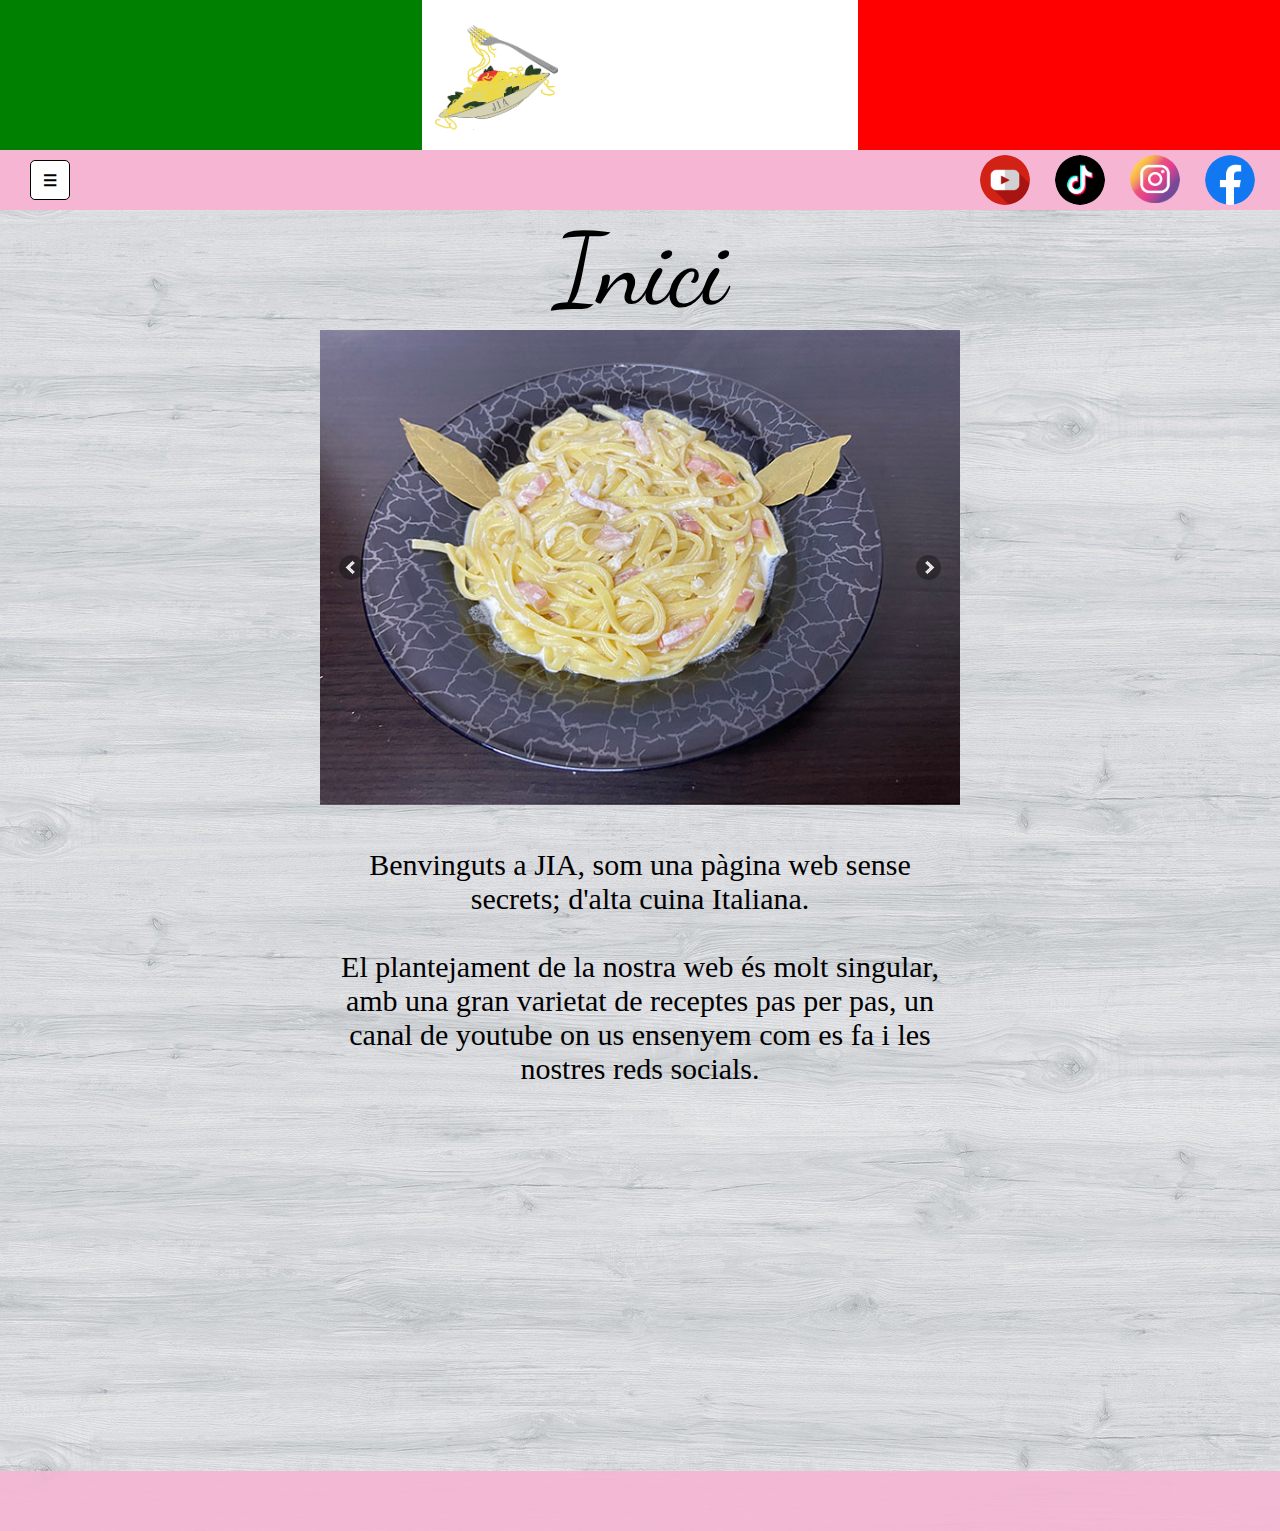
<file: index.html>
<!DOCTYPE html>
<html lang="es-es" dir="ltr">
  <head>
    <meta charset="utf-8">
    <title>Inicio</title>
    <meta author="JIA"></meta>
    <link rel="preconnect" href="https://fonts.googleapis.com">
<link rel="preconnect" href="https://fonts.gstatic.com" crossorigin>
<link href="https://fonts.googleapis.com/css2?family=Trirong:wght@500&display=swap" rel="stylesheet">
<script src="http://ajax.googleapis.com/ajax/libs/jquery/1.9.0/jquery.min.js"></script>
<link rel="preconnect" href="https://fonts.googleapis.com">
<link rel="preconnect" href="https://fonts.gstatic.com" crossorigin>
<link href="https://fonts.googleapis.com/css2?family=Trirong:wght@500&display=swap" rel="stylesheet">
<link rel="preconnect" href="https://fonts.gstatic.com" crossorigin>
<link href="https://fonts.googleapis.com/css2?family=Dancing+Script:wght@500&display=swap" rel="stylesheet">
<script src="http://ajax.googleapis.com/ajax/libs/jquery/1.9.0/jquery.min.js"></script>
     <script src="slider/sss.min.js"></script><link rel="stylesheet" href="slider/sss.css" type="text/css" media="all">
     <script>
       jQuery(function($) {
         $('.slider').sss({
         slideShow : true, // Set to false to prevent SSS from automatically animating.startOn : 0, // Slide to display first. Uses array notation (0 = first slide).transition : 400, // Length (in milliseconds) of the fade transition.speed : 3500, // Slideshow speed in milliseconds.showNav : true // Set to false to hide navigation arrows.
         });

       });

     </script>
    <link rel="stylesheet" href="estilo.css">
  </head>
  <body>
    <div id="head">
        <div id="verde"></div>
        <div id="blanco">
            <div id="logo"></div>
        </div>
        <div id="rojo"></div>
    </div>
    <nav class="menu">
      <div id=logos>
        <a href="https://www.facebook.com/profile.php?id=100080036936276" target="_blank"><div class="facebook"></div></a>
        <a href="https://www.instagram.com/jiapast/" target="_blank"><div class="instagram"></div></a>
        <a href="https://www.tiktok.com/@jiapast" target="_blank"><div class="tiktok"></div></a>
        <a href="https://www.youtube.com/channel/UCW9Q6FTaTnpEIjLd_6AfpZw "target="_blank"><div class="youtube"></div></a>
        </div>

      <input type="checkbox" id="menu">
      <label for="menu"> ☰ </label>
      <ul>
        <li><a href="index.html">Inicio</a></li>
        <li><a href="r1.html">Spaghettis a la carbonara</a></li>
        <li><a href="r2.html">Empanades de tonyina i ou</a></li>
        <li><a href="r3.html">Paninis de bacon</a></li>
        <li><a href="r4.html">Soda de gerd</a></li>
        <li><a href="r5.html">Canelons</a></li>
        <li><a href="r6.html">Macarrons</a></li>
      </ul>
    </nav>
    <h1>Inici</h1>
    <div class="slider">
    <img src="Img/imagen_01.jpg" />
    <img src="Img/imagen_02.jpg" />
    <img src="Img/imagen_03.jpg" />
    <img src="Img/imagen_04.jpg" />
  </div>
  <script></script>
  <div id="contenedori">
    <p id="intro">Benvinguts a JIA, som una pàgina web sense secrets; d'alta cuina Italiana.<br></br>
El plantejament de la nostra web és molt singular, amb una gran varietat de receptes pas per pas, un canal de youtube on us ensenyem com es fa i les nostres reds socials.
</p>
  </div>
  <div id="pie"></div>
  </body>
</html>
</file>
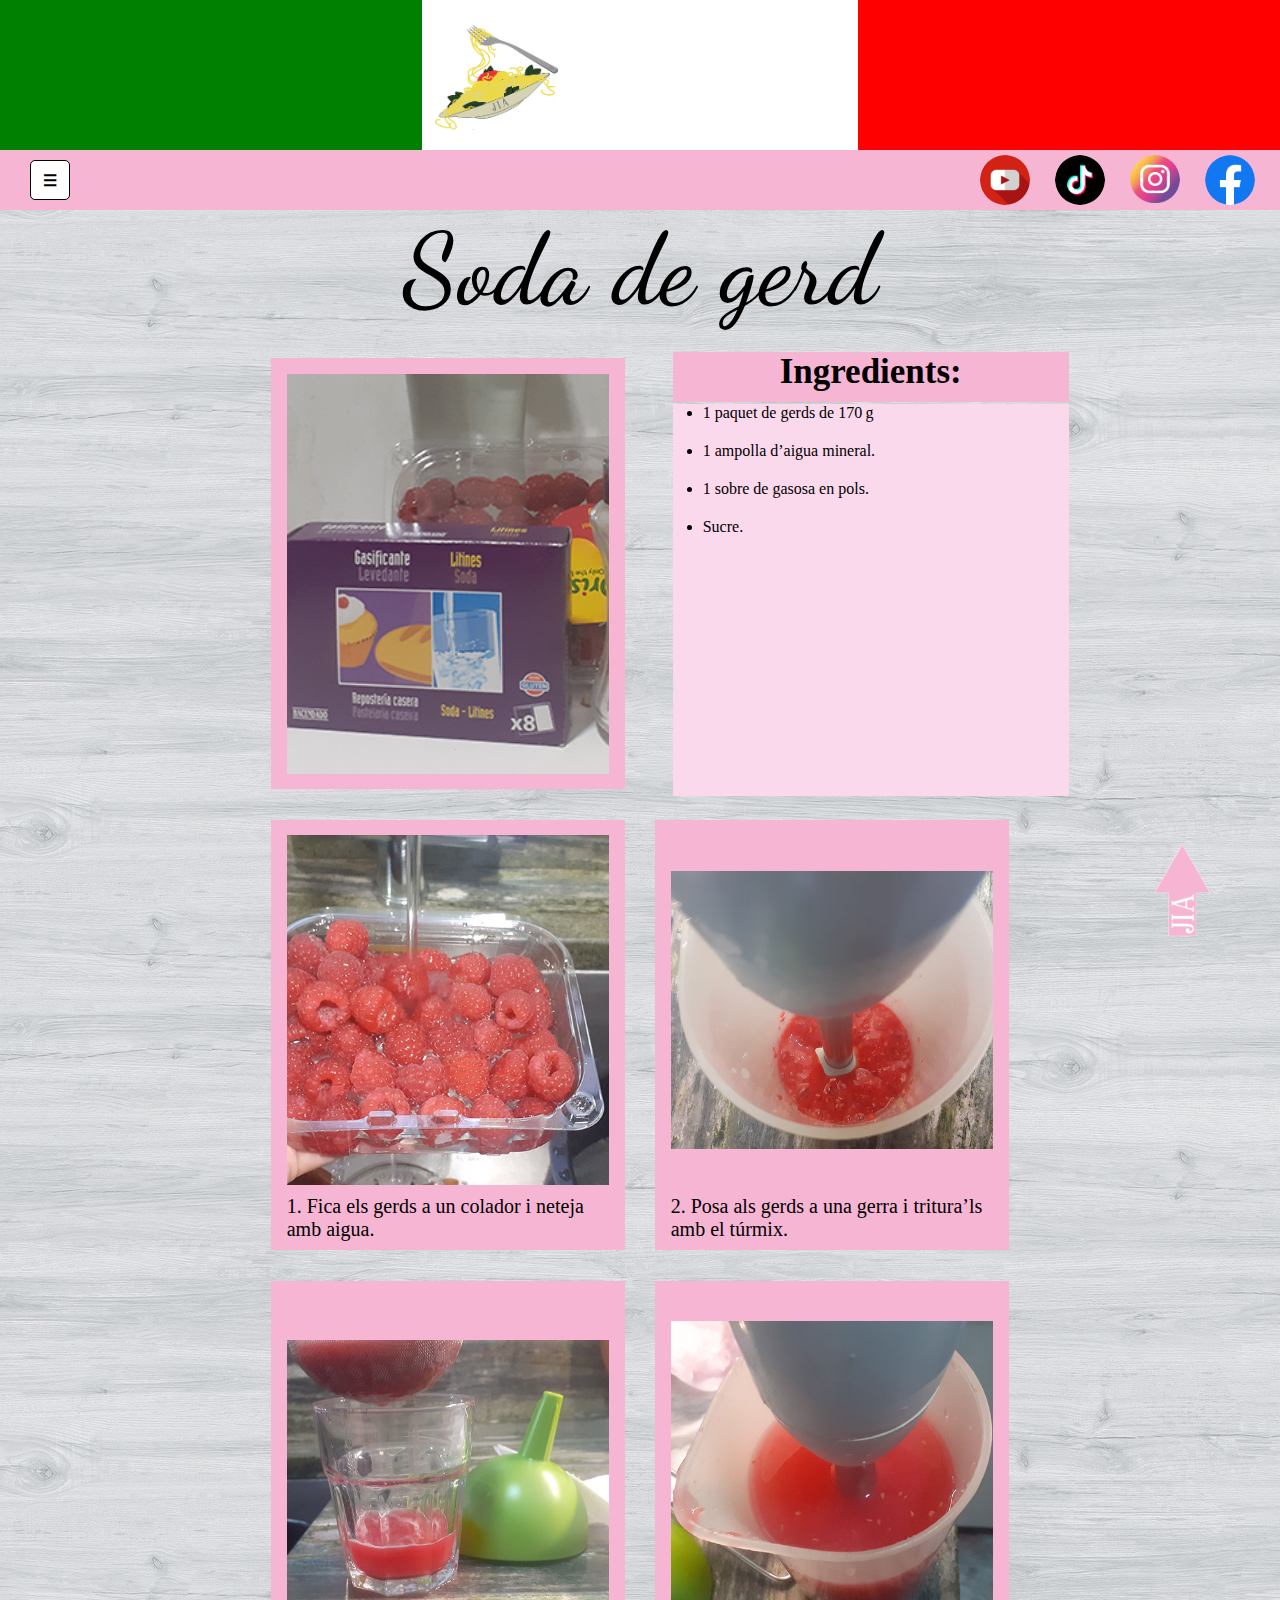
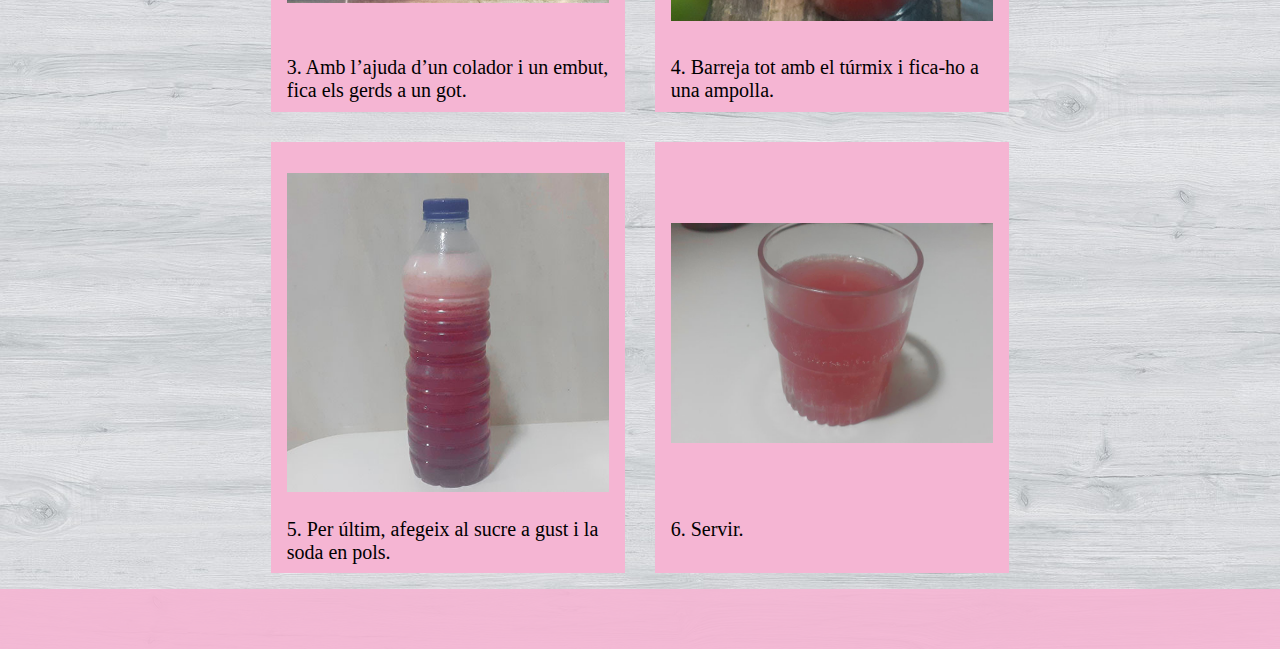
<file: r4.html>
<!DOCTYPE html>
<html lang="es-es" dir="ltr">
  <head>
    <meta charset="utf-8">
    <title>Soda de gerd</title>
    <meta author="JIA"></meta>
    <link rel="preconnect" href="https://fonts.googleapis.com">
<link rel="preconnect" href="https://fonts.gstatic.com" crossorigin>
<link href="https://fonts.googleapis.com/css2?family=Trirong:wght@500&display=swap" rel="stylesheet">
<script src="http://ajax.googleapis.com/ajax/libs/jquery/1.9.0/jquery.min.js"></script>
<script src="http://ajax.googleapis.com/ajax/libs/jquery/1.9.0/jquery.min.js"></script>
<link rel="preconnect" href="https://fonts.googleapis.com">
<link rel="preconnect" href="https://fonts.gstatic.com" crossorigin>
<link href="https://fonts.googleapis.com/css2?family=Trirong:wght@500&display=swap" rel="stylesheet">
<link rel="preconnect" href="https://fonts.gstatic.com" crossorigin>
<link href="https://fonts.googleapis.com/css2?family=Dancing+Script:wght@500&display=swap" rel="stylesheet">
<script src="http://ajax.googleapis.com/ajax/libs/jquery/1.9.0/jquery.min.js"></script>
     <script src="slider/sss.min.js"></script><link rel="stylesheet" href="slider/sss.css" type="text/css" media="all">
     <script>
       jQuery(function($) {
         $('.slider').sss({
         slideShow : true, // Set to false to prevent SSS from automatically animating.startOn : 0, // Slide to display first. Uses array notation (0 = first slide).transition : 400, // Length (in milliseconds) of the fade transition.speed : 3500, // Slideshow speed in milliseconds.showNav : true // Set to false to hide navigation arrows.
         });

       });

     </script>
    <link rel="stylesheet" href="estilo.css">
  </head>
  <body>
    <div id="head">
        <div id="verde"></div>
        <div id="blanco">
            <div id="logo"><a name="a"></a></div>
        </div>
        <div id="rojo"></div>
        </div>
    <nav class="menu">
      <div id=logos>
        <a href="https://www.facebook.com/profile.php?id=100080036936276" target="_blank"><div class="facebook"></div></a>
        <a href="https://www.instagram.com/jiapast/" target="_blank"><div class="instagram"></div></a>
        <a href="https://www.tiktok.com/@jiapast" target="_blank"><div class="tiktok"></div></a>
        <a href="https://www.youtube.com/channel/UCW9Q6FTaTnpEIjLd_6AfpZw "target="_blank"><div class="youtube"></div></a>
      <input type="checkbox" id="menu">
      <label for="menu"> ☰ </label>
      <ul>
        <li><a href="index.html">Inicio</a></li>
        <li><a href="r1.html">Spaghettis a la carbonara</a></li>
        <li><a href="r2.html">Empanades de tonyina i ou</a></li>
        <li><a href="r3.html">Paninis de bacon</a></li>
        <li><a href="r4.html">Soda de gerd</a></li>
        <li><a href="r5.html">Canelons</a></li>
        <li><a href="r6.html">Macarrons</a></li>
      </ul>
    </nav>
    </div>
    <h1>Soda de gerd</h1>
  <div id="contenedor">
    <div id="ingredientes">
      <div class="ing" id="ingsg"></div>
    </div>
       <div class="tabla">
         <table>
           <tr>
             <th><h2>Ingredients:</h2></th>
            </tr>
            <tr>
             <td class="celda"><ul>
               <li>1 paquet de gerds de 170 g</li>
               <li>1 ampolla d’aigua mineral.</li>
               <li>1 sobre de gasosa en pols.</li>
               <li>Sucre.</li>
             </ul></td>
           </tr>
        </table>
       </div>
       <div class="modulo">
         <div class="imagen"id="sgu"></div>
         <p>1. Fica els gerds a un colador i neteja amb aigua.</p>
       </div>
       <div class="modulo">
         <div class="imagen"id="sgd"></div>
         <p>2. Posa als gerds a una gerra i tritura’ls amb el túrmix.</p>
       </div>
       <div class="modulo">
         <div class="imagen"id="sgt"></div>
         <p>3. Amb l’ajuda d’un colador i un embut, fica els gerds a un got.</p>
       </div>
       <div class="modulo">
         <div class="imagen"id="sgq"></div>
         <p>4. Barreja tot amb el túrmix i fica-ho a una ampolla.</p>
       </div>
       <div class="modulo">
         <div class="imagen"id="sgc"></div>
         <p>5. Per últim, afegeix al sucre a gust i la soda en pols.</p>
       </div>
       <div class="modulo">
         <div class="imagen"id="sgs"></div>
         <p>6. Servir.</p>
       </div>
       <a href="#a"><div class="boton"></div></a>
       </div>
       <div id="pie"></div>
  </body>
</html>
</file>
<file: slider/sss.css>
.sss {
	height: 0;
	margin: 0; 
	padding: 0;
	position: relative;
	display: block;
	overflow: hidden;
}

.ssslide {
	width: 100%;
	margin: 0;
	padding: 0;
	position: absolute;
	top: 0;
	left: 0;
	display: none;
	overflow: hidden;
}

.ssslide img {
	max-width: 100%;
	height: auto;
	margin: 0;
	padding: 0;
	position: relative;
	display: block;
}

.sssnext, .sssprev {
	width: 25px;
	height: 100%;
	margin: 0;
	position: absolute;
	top: 0;
	background: url('images/arr.png') no-repeat;
}

.sssprev {
	left: 3%;
	background-position: 0 50%;
}

.sssnext {
	right: 3%;
	background-position: -26px 50%;
}

.sssprev:hover, .sssnext:hover {
	cursor: pointer;
}
</file>
<file: estilo.css>
*{
  margin: 0;
  padding: 0;
}

body{
font-family: 'Taviraj', serif;
background-image: url("Img/madera.jpg")
}

.clear{
  clear: both;
}

/* Menu*/
#head{
width: 100%;
height: 150px;
}

#verde{
width: 33%;
height: 150px;
background-color: green;
float: left;
}

#blanco{
width: 34%;
height: 150px;
background-color: white;
float: left;
}

#rojo{
width: 33%;
height:150px;
background-color: red;
float: left;
}

.menu{
width: 100%;
height: 60px;
background-color: #f5b5d3;
}

.menu ul{
  display: none;
}

input:checked  ~ ul{
  display:block;
}

input {
  display: none;
}

label {
  box-sizing: border-box;
  display: inline-block;
  border: 1px solid black;
  border-radius: 5px;
  width: 40px;
  height: 40px;
  line-height: 40px;
  font-weight: bold;
  text-align: center;
  user-select: none;
  margin-left: 30px;
  background: #fff;
  margin-top: 10px;
}

label :hover{
  background: #f4d03f;
}

input :checked ~ label{
  background: #f5b5d3;
}

.menu ul{
  margin-top: 0;
  padding: 0;
  width: 200px;
}

.menu ul li a{
  text-decoration:none;
  display: block;
  background: #fbd9ec;
  margin: 0;
  padding: 10px;
  list-style: none;
  border-bottom: 1px solid #f5b5d3;
  color: black;
  position: relative;
  z-index: 1;
}

.menu ul li :hover{
  filter: brightness(110%);
}

#logo{
  height: 105px;
  width: 123px;
  float: right;
  margin-top: 25px;
  background-image: url("Img/logo.png");
  background-size: 100%;
  margin-right: 300px;
}

.facebook{
  width: 50px;
  height: 50px;
  border-radius: 50%;
  float: right;
  margin-top: 5px;
  margin-right: 25px;
  background-image: url("Img/facebook.png");
  background-size: 100%;
}

.instagram{
  width: 50px;
  height: 50px;
  border-radius: 50%;
  background-image: url("Img/instagram.png");
  float: right;
  margin-top: 5px;
  margin-right: 25px;
  background-size: 100%;
  background-repeat: no-repeat;
}

.tiktok{
  width: 50px;
  height: 50px;
  background-image: url("Img/tictoc.png");
  background-size: 100%;
  border-radius: 50%;
  float: right;
  margin-top: 5px;
  margin-right: 25px;
}

.youtube{
  width: 50px;
  height: 50px;
  border-radius: 50%;
  float: right;
  margin-top: 5px;
  margin-right: 25px;
  background-image: url("Img/youtube.png");
  background-size:100%;
}

/*diseño*/

h1{
  font-family: 'Dancing Script', cursive;
  font-weight: 500;
  font-size: 100px;
  text-align: center;
  clear: both;
}

.slider{
  width: 50%;
  margin: auto;
}

#contenedori{
  width: 48%;
  height: 600px;
  padding: 1%;
  margin: auto;
  margin-top: 20px;
}

#contenedor{
width: 60%;
height: 600px;
padding: 1%;
margin: auto;
position: relative;
}

#ingredientes{
  width: 42%;
  height: 400px;
  padding: 2%;
  margin: 2%;
  float: left;
  background-color: #f5b5d3;

}

.modulo{
  width: 42%;
  height: 400px;
  background-color:#f5b5d3;
  background-size: 100%;
  padding: 2%;
  margin: 2%;
  float: left;
}

.tabla{
  width: 42%;
  height: 400px;
  padding: 2%;
  margin: 2%;
  float: left;
}

table{
    width: 400px;
    margin: 0 auto;
    height: 400px;
    margin-top: -24px;
}

th h2{
  background-color: #f5b5d3;
  height: 50px;

}

td ul{
  background-color: #fbd9ec;
  height: 392px;
}

td ul li{
  margin-bottom: 20px;
  margin-left: 30px;
}

h2{
text-align: center;
font-size: 35px;
font-weight: 400px;
}

#intro{
  font-size: 30px;
  text-align: center;
}

.ing{
width: 100%;
height: 100%;
}

.imagen{
width: 100%;
height: 350px;
}

p{
  font-size: 20px;
  margin-top: 10px;
  font-weight: 200px;
}

.modulo li{
font-size: 20px;
margin-left: 50px;
border-spacing: 30px;
}

.boton{
  width: 100px;
  height: 100px;
  background-image:url("Img/Flecha.png");
  background-size: contain;
  position: fixed;
  right: 50px;
  top: 840px;
}

#pie{
  width: 100%;
  height: 100px;
  background-color: #f5b5d3;
  margin-top:20px;
  clear: both;
  opacity: 90%;
}

/*Imagenes Spaghettis*/
#ingec{
  background-image: url("Img/fr/j/ec/ingec.png");
  background-size: cover;
  background-position: bottom;
}

#su{
  background-image: url("Img/fr/j/ec/ollacontrllarines.jpg");
  background-size: 100%;
  background-position: center;
  background-repeat: no-repeat;
}

#sd{
  background-image: url("Img/fr/j/ec/escurrir.jpg");
  background-size: 100%;
  background-repeat: no-repeat;
}

#st{
  background-image: url("Img/fr/j/ec/ing.picados.jpg");
  background-size: 100%;
  background-repeat: no-repeat;
}

#sq{
  background-image: url("Img/fr/j/ec/sofrito.jpg");
  background-size: 100%;
  background-repeat: no-repeat;
  background-position: center;
}

#sc{
  background-image: url("Img/fr/j/ec/natacocinar.jpg");
  background-size: 100%;
  background-repeat: no-repeat;
  background-position: center;
}

#ss{
  background-image: url("Img/fr/j/ec/leche.jpg");
  background-size: 100%;
  background-repeat: no-repeat;
  background-position: center;
}

#sst{
  background-image: url("Img/fr/j/ec/especies.jpg");
  background-size: 100%;
  background-repeat: no-repeat;
}

#so{
  background-image: url("Img/fr/j/ec/introducciondetallarines.jpg");
  background-size: 100%;
  background-repeat: no-repeat;
  background-position: bottom;
}

#sn{
  background-image: url("Img/fr/j/ec/emplatado.jpg");
  background-size: 100%;
  background-repeat: no-repeat;
  background-position: center;
}

/*Imagenes Empanadillas*/
#inge{
  background-image: url("Img/fr/j/e/inge.png");
  background-size: cover;
  background-position: bottom;
}

#eu{
  background-image: url("Img/fr/j/e/igr.picados.jpg");
  background-size: 100%;
  background-repeat: no-repeat;
}

#ed{
  background-image: url("Img/fr/j/e/relleno.jpg");
  background-size: 100%;
  background-repeat: no-repeat;
  background-position: center;
}

#et{
  background-image: url("Img/fr/j/e/empanadillas.jpg");
  background-size: 100%;
  background-repeat: no-repeat;
  background-position: center;
}

#eq{
  background-image: url("Img/fr/j/e/doblez.jpg");
  background-size: 100%;
  background-repeat: no-repeat;
  background-position: center;
}

#ec{
  background-image: url("Img/fr/j/e/cierre.jpg");
  background-size: 100%;
  background-repeat: no-repeat;
  background-position: center;
}

#es{
  background-image: url("Img/fr/j/e/aceite.jpg");
  background-size: 100%;
  background-repeat: no-repeat;
  background-position: center;
}

#est{
  background-image: url("Img/fr/j/e/frito.jpg");
  background-size: 100%;
  background-repeat: no-repeat;
  background-position: center;
}

#eo{
  background-image: url("Img/fr/j/e/emplado.jpg");
  background-size: 100%;
  background-repeat: no-repeat;
  background-position: center;
}

/*Imagenes Paninis*/
#ingp{
  background-image: url("Img/fr/i/p/ingpan.png");
  background-size: cover;
  background-position: center;
}

#pu{
  background-image: url("Img/fr/i/p/pancortado.jpg");
  background-size: cover;
  background-repeat: no-repeat;
  background-position: center;
}

#pd{
  background-image: url("Img/fr/i/p/pambtomaquèt.jpg");
  background-size: cover;
  background-repeat: no-repeat;
  background-position: center;
}

#pt{
  background-image: url("Img/fr/i/p/panformatge.jpg");
  background-size: cover;
  background-repeat: no-repeat;
  background-position: center;
}

#pq{
  background-image: url("Img/fr/i/p/panformatgebacon.jpg");
  background-size: cover;
  background-repeat: no-repeat;
  background-position: center;
}

#pc{
  background-image: url("Img/fr/i/p/paformatgebaconformatge.jpg");
  background-size: cover;
  background-repeat: no-repeat;
  background-position: center;
}

#ps{
  background-image: url("Img/fr/i/p/horno.jpg");
  background-size: cover;
  background-repeat: no-repeat;
  background-position: center;
}

#pst{
  background-image: url("Img/fr/i/p/enplatao.jpg");
  background-size: cover;
  background-repeat: no-repeat;
  background-position: center;
}

/*Imagenes Soda de Gerd*/
#ingsg{
  background-image: url("Img/fr/i/sg/ingsoda.png");
  background-size: cover;
}

#sgu{
  background-image: url("Img/fr/i/sg/limpiar.jpg");
  background-size: cover;
  background-repeat: no-repeat;
  background-position: center;
}

#sgd{
  background-image: url("Img/fr/i/sg/turmix.jpg");
  background-size: 100%;
  background-repeat: no-repeat;
  background-position: center;
}

#sgt{
  background-image: url("Img/fr/i/sg/colar.jpg");
  background-size: 100%;
  background-repeat: no-repeat;
  background-position: center;
}

#sgq{
  background-image: url("Img/fr/i/sg/mezcla.jpg");
  background-size: 100%;
  background-repeat: no-repeat;
  background-position: center;
}

#sgc{
  background-image: url("Img/fr/i/sg/soda.jpg");
  background-size: 100%;
  background-repeat: no-repeat;
  background-position: center;
}

#sgs{
  background-image: url("Img/fr/i/sg/acabado.jpg");
  background-size: 100%;
  background-repeat: no-repeat;
  background-position: center;
}

/*reponsive*/
@media screen and (max-width:450px){

  .menu ul li a{
    position: relative;
    z-index: 1;
    width: 85px;
  }

  h1{
    font-size: 35px;
  }

  #contenedori{
    width: 93%;
  }

  .modulo{
      width: 96%;
      height: 210px;
      margin-top: 10px;
    }

  table{
    width: 96%;
    height: 300px;
    margin: 2%;
  }
  .tabla{
    width:100%;
    height:300px;
    margin-bottom: 20px;
    margin-top: -5px;
    margin-left: -1px;
  }

  #ingredientes{
    width: 94%;
    height: 150px;
    margin: 3%;
  }
  
  .ing{
    width: 100%;
    height:100%;
  }

  .imagen{
    width: 94%;
    height: 150px;
    margin: 3%;
  }

tr td ul li{
  margin-bottom: 15px;
}

.celda ul li{
  font-size: 12px;
}

th h2{
  font-size: 15px;
  height: 25px;
}

td ul{
  height: 287px;
}

  p{
    font-size: 10px;
    margin: 3%;
  }

  label{
    width: 30px;
    height: 30px;
    line-height: 30px;
    margin-left: 10px;
    margin-top: 15px;
  }

  #verde{
    width: 33%;
    height: 150px;
    background-color: green;
    float: left;
  }

  #blanco{
    width: 34%;
    height: 150px;
    background-color: white;
    float: left;
  }

  #rojo{
    width: 33%;
    height: 150px;
    background-color: red;
    float: left;
  }

  #logo{
    width: 115px;
    height: 98px;
    margin-right: 3px;
    margin-top: 30px;
  }

  .menu{
    width: 100%;
    height: 60px;
    clear: both;
  }


  .youtube{
    width: 40px;
    height: 40px;
    margin-right: 10px;
    margin-top: 10px;
  }

  .instagram{
    width: 40px;
    height: 40px;
    background-repeat: no-repeat;
    margin-top: 10px;
  }

  .tiktok{
    width: 40px;
    height: 40px;
    margin-right: 10px;
    margin-top: 10px;
  }

  .facebook{
    width: 40px;
    heigh: 40px;
    margin-right: 10px;
    margin-left: -10px;
    background-size: 100%;
    background-repeat: no-repeat;
    margin-top: 10px;
  }

  .slider{
  width: 95%;
  }

#dos{
  width: 100%;
}

.boton{
  right: 2px;
  width: 60px;
  height: 60px;
  top: 900px;
}

}
  #pie{
    width: 100%;
    height: 60px;
  }
</file>
